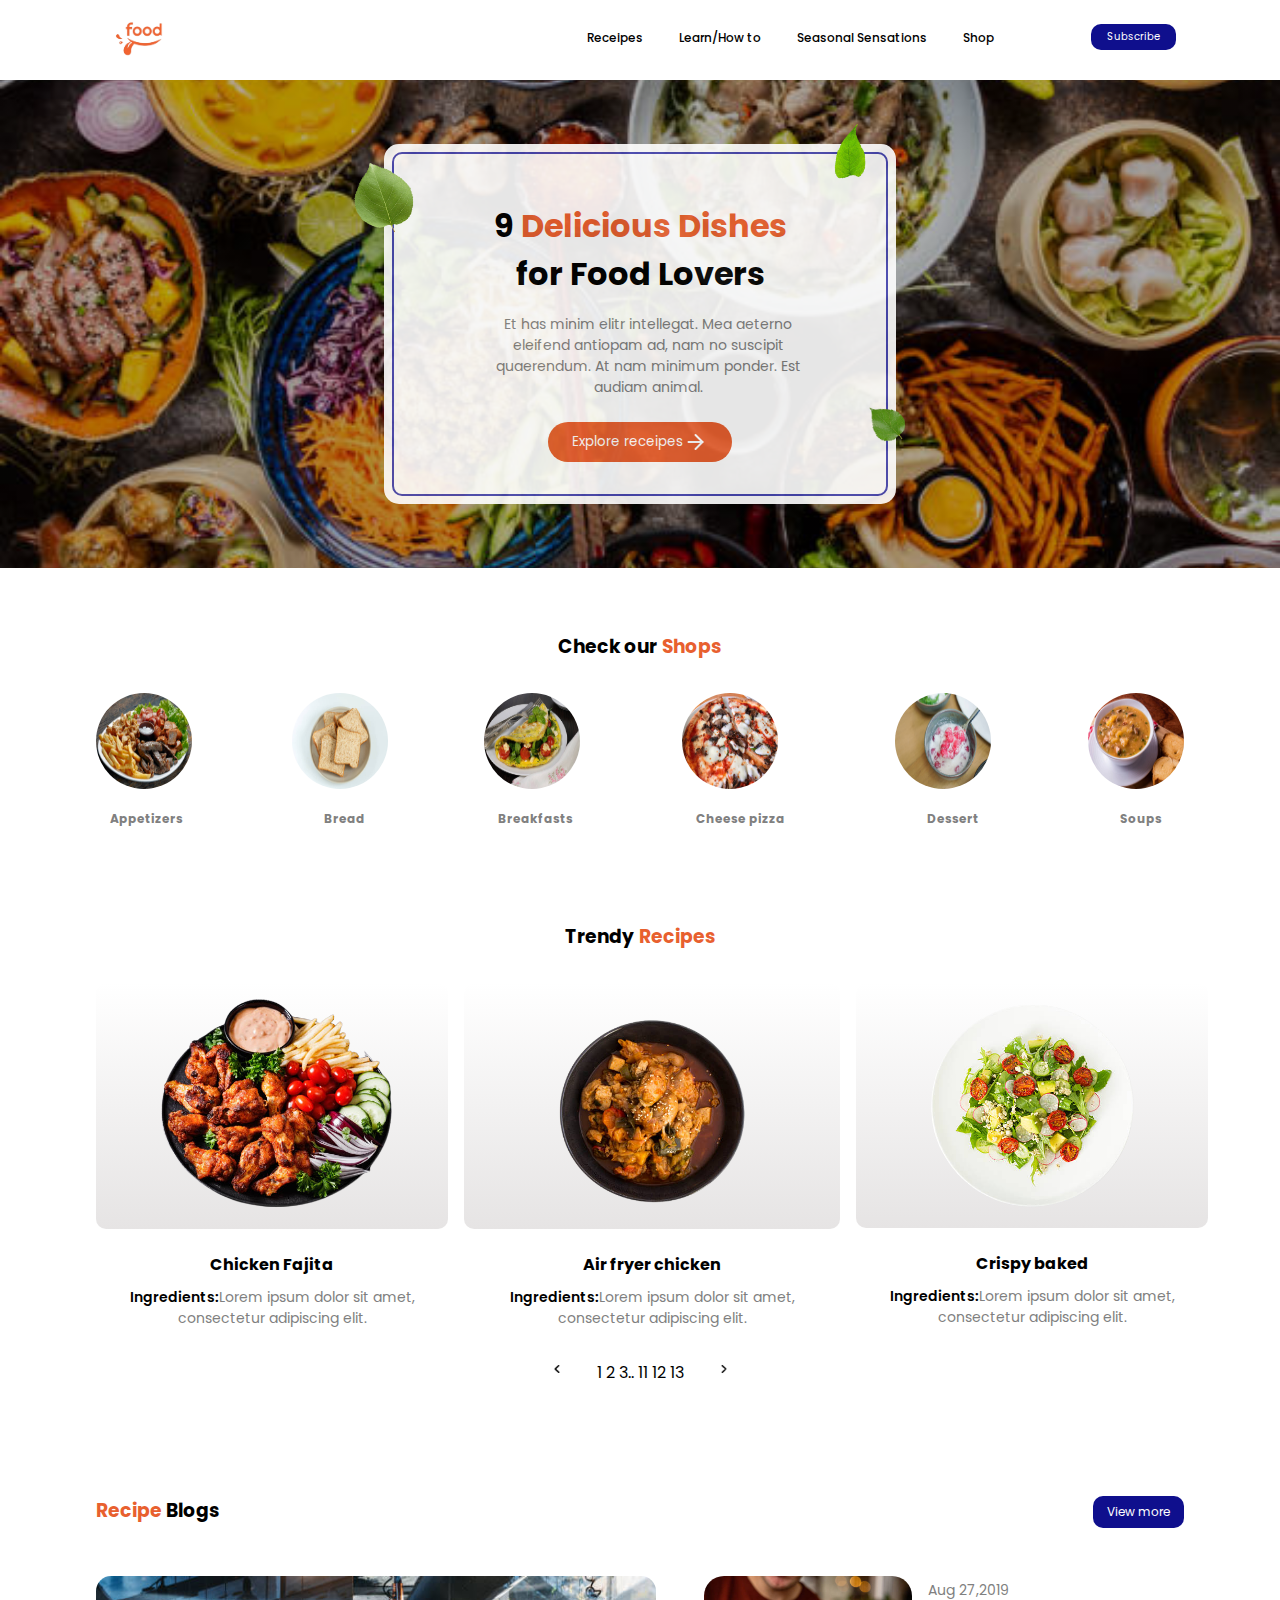
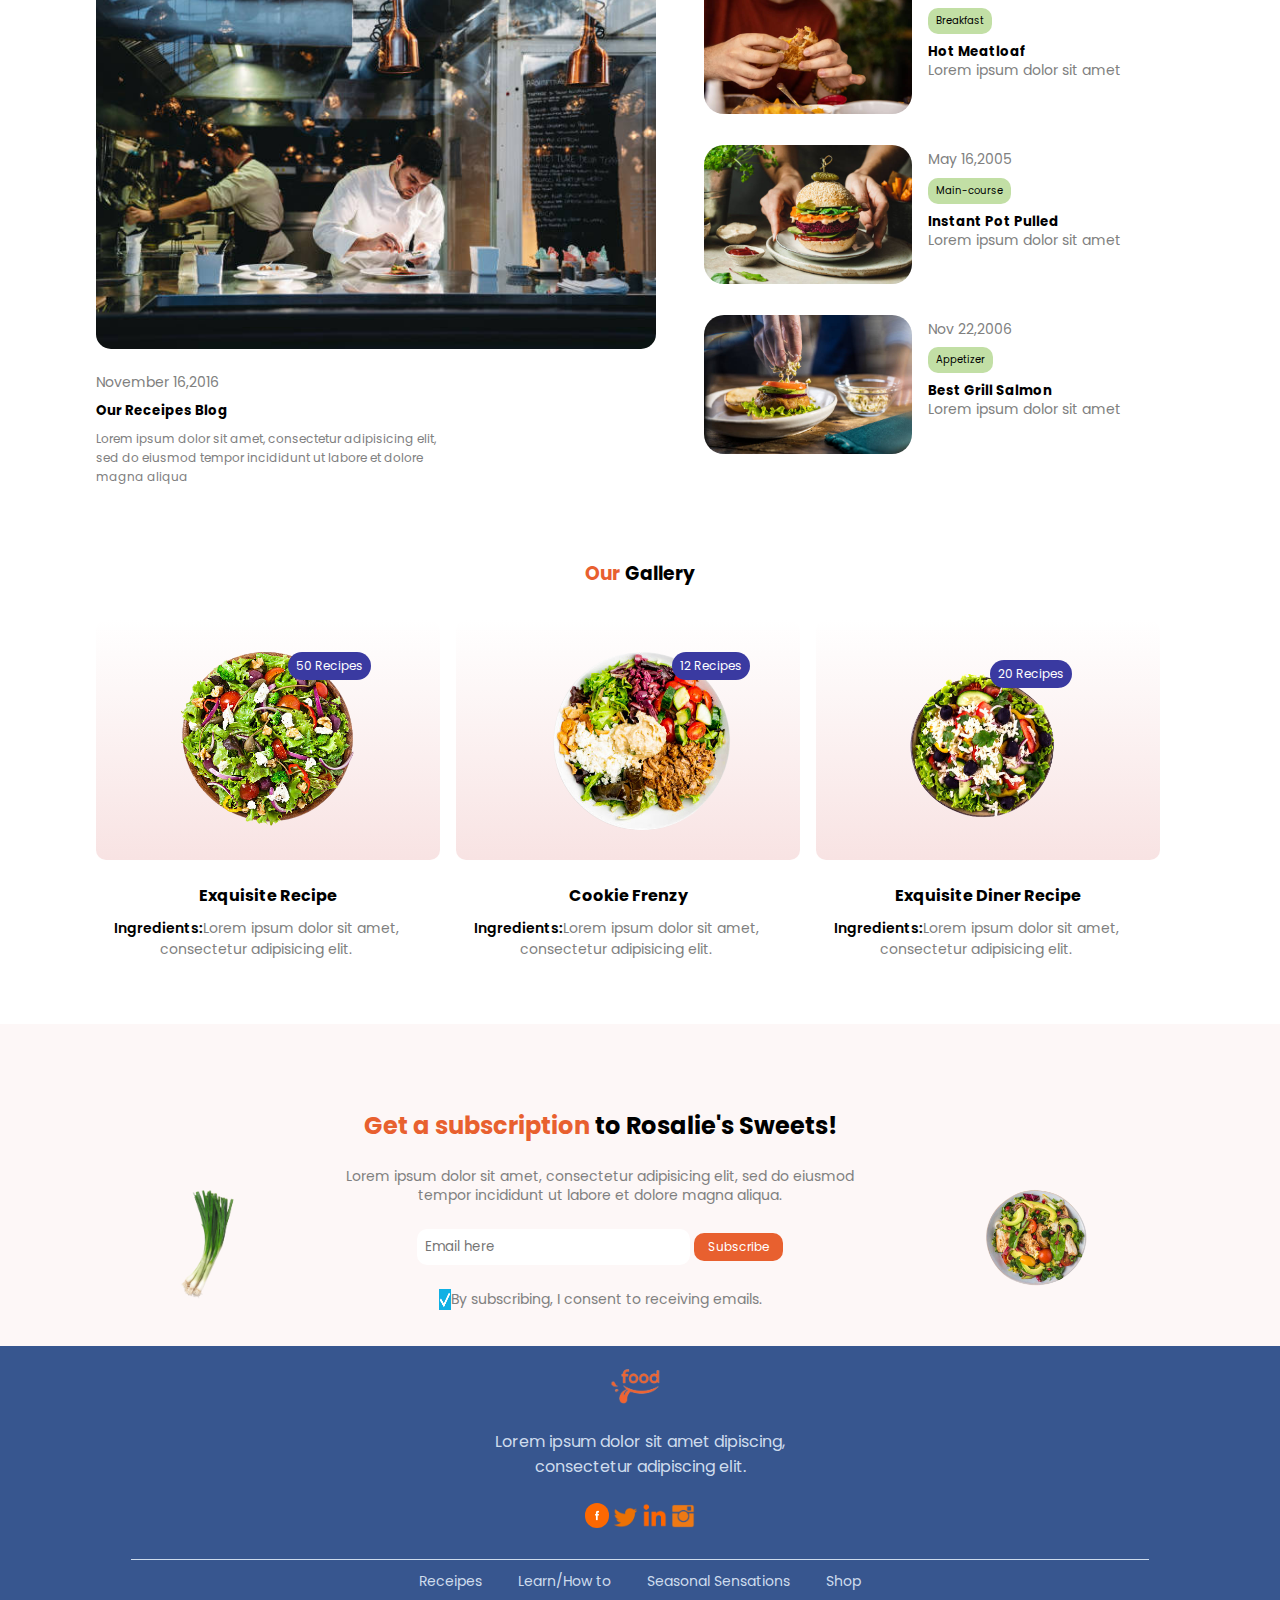
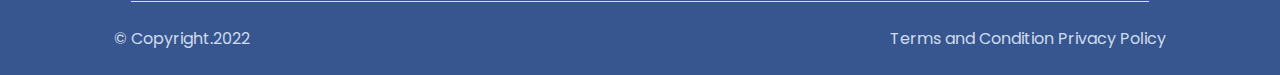
<file: index.html>
<!DOCTYPE html>
<html lang="en">
<head>
    <meta charset="UTF-8">
    <meta name="viewport" content="width=device-width, initial-scale=1.0">
    <link rel="shortcut icon" href="./images/favicon-32x32.png">
    <link rel="stylesheet" href="./style.css">
    <link href="https://fonts.googleapis.com/css2?family=Poppins:wght@400;600&display=swap" rel="stylesheet">
    <!-- <link href="https://fonts.googleapis.com/css2?family=Poppins:wght@400;600;700&display=swap" rel="stylesheet"> -->
    <!-- <link href="https://fonts.googleapis.com/css2?family=Poppins:wght@600;700&display=swap" rel="stylesheet"> -->
    <!-- <link href="https://fonts.googleapis.com/css2?family=Poppins:wght@600&display=swap" rel="stylesheet"> -->
    <!-- <link href="https://fonts.googleapis.com/css2?family=Poppins:wght@400;600&family=Roboto:wght@400;500&display=swap" rel="stylesheet"> -->
    <title>Delicious Dishes</title>
</head>
<body>
    <header class="main-header">
           <div>
             <img class="page-logo" src="./images/Screenshot_2023-08-01_125643-removebg-preview.png" alt="food icon" />
           </div>
           <div class="nav_links">
             <a href="#">Receipes</a>
             <a href="#">Learn/How to</a>
             <a href="#">Seasonal Sensations</a>
             <a href="#">Shop</a>
            </div>
            <div>
                <button class="subscribe-btn">Subscribe</button>
            </div>
    </header>
    <div class="intro-field">
        <div class="intro-field-two">
            <div class="intro-field-three">
              <div>
                 <h1>9 <span class="main_heading">Delicious Dishes</span></h1>
                 <h1>for Food Lovers</h1>
               </div>
               <div class="lorem">
                 <p class="lorem-text">Et has minim elitr intellegat. Mea aeterno eleifend antiopam ad, nam no suscipit quaerendum. At nam minimum ponder. Est audiam animal.</p>
               </div>
              <div class="explore-btn">
                 <button class="btn">Explore receipes<img class="arrow-right" src="./images/arrow-right.svg" alt="arrow right" /></button>
              </div>
            </div>
        </div>
    </div>
    <div> 
        <img class="leaf-one" src="./images/leaf-removebg-preview.png" alt="leaf" />
        <img class="leaf-two" src="./images/leaf-2-removebg-preview.png" alt="leaf" />
        <img class="leaf-three" src="./images/leaf-3-removebg-preview.png" alt="leaf" />
    </div>
    <div>
        <h3 class="sub-header">Check our <span class="sub_heading">Shops</span></h3>
        <div class="list-field">
            <div>
                <div>
                    <img class="appetizer-img" src="./images/appetizer.jpg" alt="appetizer" />
                </div>
                <div>
                    <h5 class="text">Appetizers</h5>
                </div>
            </div>
            
            <div>
                <div>
                    <img class="bread-img" src="./images/bread.jpg" alt="bread" />
               </div>
               <div>
                   <h5 class="text  text-two">Bread</h5>
                </div>
            </div>

            <div>
                <div>
                    <img class="breakfast-img" src="./images/breakfasts.jpg" alt="breakfasts" />
                </div>
                <div>
                    <h5 class="text">Breakfasts</h5>
                </div>
            </div>

            <div>
                <div>
                    <img class="pizza-img" src="./images/cheese-pizza.jpg" alt="cheese pizza" />
                </div>
                <div>
                    <h5 class="text">Cheese pizza</h5>
                </div>
            </div>

            <div>
                <div>
                    <img class="dessert-img" src="./images/desserts.jpg" alt="desserts" />
                </div>
                <div>
                    <h5 class="text  text-five">Dessert</h5>
                </div>
            </div>

            <div>
                <div>
                    <img class="chicken-soup-img" src="./images/soups.jpg" alt="soups image" />
                </div>
                <div>
                    <h5 class="text  text-six">Soups</h5>
                </div>
            </div>
        </div>
    </div>

    <div>
        <h3 class="recipe-header-container">Trendy <span class="recipe-header">Recipes</span></h3>
        <div class="trendy-foods">
          <div class="fajita-field">
              <div>
                 <img class="trendy-one" src="./images/chicken_fajita-removebg-preview.png" alt="chicken fajita" />
              </div>
              <h4 class="fajita">Chicken Fajita</h4>
              <p class="lorem-text-two"><span class="recipe-text">Ingredients:</span>Lorem ipsum dolor sit amet, consectetur adipiscing elit.</p>
          </div>
          <div  class="fryer-field">
              <div>
                 <img class="trendy-two" src="./images/air-fryer-chicken-removebg-preview.png" alt="chicken" />
              </div>
              <h4 class="air-fryer">Air fryer chicken</h4>
              <p class="lorem-text-two"><span class="recipe-text">Ingredients:</span>Lorem ipsum dolor sit amet, consectetur adipiscing elit.</p>
          </div>
          <div class="crispy-field">
              <div>
                 <img class="trendy-three" src="./images/trendy-3-removebg-preview.png" alt="crispy baked" />
              </div>
             <h4 class="crispy">Crispy baked</h4>
             <p class="lorem-text-two"><span class="recipe-text">Ingredients:</span>Lorem ipsum dolor sit amet, consectetur adipiscing elit.</p>
          </div>
        </div>

        <div class="calender-field">
            <div class="arrow-left-container">
                <img class="arrow-left" src="./images/angle-left-icon-removebg-preview.png" alt="angle left icon" />
            </div>
            <p class="figures">1 2 3.. 11 12 13</p>
            <div class="arrow-right-container">
                <img class="arrow-left-two" src="./images/angle-right-icon-removebg-preview.png" alt="angle right icon" />
            </div>
        </div>
    </div>
    
        <div class="recipe-field">
            <h3><span class="recipe-heading">Recipe</span> Blogs</h3>
            <button class="view-btn">View more</button>
        </div>
    <div class="recipe-img">
          <div>
               <div>
                 <img class="recipe-one" src="./images/chef_spices.jpg" alt="chef cooking" />
               </div>
               <div class="date-field">
                 <p class="date-one">November 16,2016</p>
                 <h5>Our Receipes Blog</h5>
                 <P class="lorem-text-three">Lorem ipsum dolor sit amet, consectetur adipisicing elit, sed do eiusmod tempor incididunt ut labore et dolore magna aliqua</P>
                </div>
           </div>
            <div class="recipe-img-two">
              <div class="recipe-two-field">
                  <div>
                     <img class="recipe-two" src="./images/chef-spicing.jpg" alt="chef spicing" />
                  </div>
                  <div class="fld">
                     <p class="date">Aug 27,2019</p>
                     <button class="recipe-btn">Breakfast</button>
                     <h5>Hot Meatloaf</h5>
                     <p class="lorem-three">Lorem ipsum dolor sit amet</p>
                  </div>
              </div>
              <div class="recipe-three-field">
                  <div>
                     <img class="recipe-three" src="./images/dishing-food.jpg" alt="dishes" />
                  </div>
                  <div class="fld">
                     <p class="date">May 16,2005</p>
                     <button class="recipe-btn">Main-course</button>
                     <h5>Instant Pot Pulled</h5>
                     <p class="lorem-three">Lorem ipsum dolor sit amet</p>
                   </div>
              </div>
               <div class="recipe-four-field">
                  <div>
                     <img class="recipe-four" src="./images/salmon.jpg" alt="salmon image" />
                   </div>
                  <div class="fld">
                     <p class="date">Nov 22,2006</p>
                     <button class="recipe-btn">Appetizer</button>
                      <h5>Best Grill Salmon</h5>
                     <p class="lorem-three">Lorem ipsum dolor sit amet</p>
                 </div>
             </div>
            </div> 
    </div>

    <div>
        <h3 class="our-header"><span class="our-text">Our</span> Gallery</h3>
        <div class="gallery-field">
            <div>
             <button class="no-btn  fifty-btn">50 Recipes</button>
             <img class="img-one" src="./images/exquisite-recipe-1-removebg-preview.png" alt="exquisite recipe" />
                <div class="sub-field">
                 <h4 class="cookie">Exquisite Recipe</h4>
                 <p class="lorem-text-two"><span class="recipe-text">Ingredients:</span>Lorem ipsum dolor sit amet, consectetur adipisicing elit.</p>
                </div>
            </div>
            
            <div class="img-two-field">
             <button class="no-btn  twelve-btn">12 Recipes</button>
             <img class="img-two" src="./images/exquisite-recipe-2-removebg-preview.png" alt="cookie frenzy" />
                <div class="sub-field">
                 <h4 class="cookie">Cookie Frenzy</h4>
                 <p class="lorem-text-two"><span class="recipe-text">Ingredients:</span>Lorem ipsum dolor sit amet, consectetur adipisicing elit.</p>
                </div>
            </div>

            <div>
             <button class="no-btn  twenty-btn">20 Recipes</button>
             <img class="img-three" src="./images/exquisite-recipe-3-removebg-preview.png" alt="exquisite diner recipe" />
                <div class="sub-field">
                 <h4 class="cookie">Exquisite Diner Recipe</h4>
                 <p class="lorem-text-two"><span class="recipe-text">Ingredients:</span>Lorem ipsum dolor sit amet, consectetur adipisicing elit.</p>
                </div>
            </div>
        </div>
   </div>

   <div class="divided-field">
       <div>
         <img class="green-onion" src="./images/green-onion-removebg-preview.png" alt="green onion" />
       </div>
       <div class="subscription-field">
         <h2><span class="subscription-text">Get a subscription</span> to Rosalie's Sweets!</h2>
         <p class="lorem-text-four">Lorem ipsum dolor sit amet, consectetur adipisicing elit, sed do eiusmod tempor incididunt ut labore et dolore magna aliqua.</p>
         <form class="input-field">
            <input type="text" placeholder="Email here"  id="Email" name="Email">
            <button class="subscribe-button">Subscribe</button>
         </form>
            <div class="div-field">
             <img class="white-tick" src="./images/white-tick.jpg" alt="white tick" />
             <p class="subs">By subscribing, I consent to receiving emails.</p>
            </div>
       </div>
       <div>
           <img class="veggies" src="./images/vegetable-2-removebg-preview.png" alt="vegetables" />
       </div>
   </div>

   <footer class="page-footer">
       <div>
         <img class="page-logo-two" src="./images/Screenshot_2023-08-01_125643-removebg-preview.png" alt="food icon" />
       </div>
       <p class="lorem-ipsum">Lorem ipsum dolor sit amet dipiscing, consectetur adipiscing elit. </p>
       <div class="page-social-icons">
          <img class="facebook-icon" src="./images/b39a2d29a24513ff9b9f7ccdaa79d675.jpg" alt="facebook icon" />
         <img class="twitter-icon" src="./images/twitter-removebg-preview.png" alt="twitter icon" />
         <img class="linkedin-icon" src="./images/linked-in-removebg-preview.png" alt="linkedin icon" />
          <img class="instagram-icon" src="./images/instagram-icon-removebg-preview.png" alt="./instagram icon" />
       </div>

       <div class="footer-navlinks">
        <a class="receipes-link" href="#">Receipes</a>
        <a class="learn-link" href="#">Learn/How to</a>
        <a class="sensation-link" href="#">Seasonal Sensations</a>
        <a class="shop-link" href="#">Shop</a>
       </div>

       <div class="page-last-links">
          <div>
             <p class="copyright">&copy; Copyright.2022</p>
          </div>
          <div class="page-link">
              <a href="#">Terms and Condition</a>
              <a href="#">Privacy Policy</a>
          </div>
       </div>
   </footer>
</body>
</html>
</file>
<file: style.css>
* {
    margin: 0;
    padding: 0;
    box-sizing: border-box;
    text-decoration: none;
    font-family: 'Poppins', sans-serif;
}

html {
    scrollbar-width: none;
}

.page-logo {
    width: 20%;
}

.nav_links > a {
    color: black;
    font-size: 12px;
    font-weight: 500;
    padding: 1rem 1rem 0 1rem;
}

.nav_links {
    padding-top: 1.5rem;
}

.subscribe-btn {
    margin-top: 1.5rem;
    border: none;
    border-radius: 10px;
    font-size: 10px;
    padding: 5px 1rem;
    color: white;
    background-color: rgb(15, 15, 141);
}

.main-header {
    display: flex;
    padding: 0 4rem;
    justify-content: space-around;
}

.intro-field {
    display: flex;
    flex-direction: column;
    text-align: center;
    background-image:
    linear-gradient(to bottom, rgba(0, 0, 0, 0.3), rgba(0, 0, 0, 0.3)),
    url('images/main-img1.jpg');
    background-image: linear-gradient(to top, rgb(232, 96, 47), rgb(71, 71, 178))  url(./images/main-img1.jpg);
    background-repeat: no-repeat;
    background-size: cover;
    background-position: center;
    padding: 4rem 0;
}

.intro-field-two {
    background-color: white;
    opacity: 0.9;
    border-radius: 15px;
    margin: 0 24rem;
}

.intro-field-three {
  border-color: rgb(71, 71, 178);
  border-style: solid solid solid solid;
  border-width: 2px;
  border-radius: 10px;
  margin: 8px;
  padding: 3rem 0 2rem 0;
}

.main_heading, .sub_heading, .recipe-header, .recipe-heading, .our-text, .subscription-text {
    color: rgb(232, 96, 47);
}

.sub_heading, .recipe-header {
    padding-left: 5px;
}

.sub-header {
    display: flex;
    justify-content: center;
    padding: 4rem 0 2rem 0;
}

.text {
    color: grey;
    font-size: 12px;
    padding: 14px;
}

.text-two, .text-six, .text-five {
    padding-left: 2rem;
}

.our-text {
    padding-right: 5px;
}

.lorem, .recipe-header-container, .fajita, .crispy, .air-fryer {
    display: flex;
    justify-content: center;
}

.lorem-text {
    color: grey;
    font-size: 14px;
    width: 22rem;
    padding: 1rem 0 1.5rem 1rem;
}

.lorem-text-two {
    color: grey;
    font-size: 14px;
    width: 20rem;
    text-align: center;
}

.explore-btn, .btn {
    display: flex;
    justify-content: center;
    text-align: center;
    align-items: center;
}

.btn {
    background-color: rgb(232, 96, 47);
    color: white;
    border: none;
    border-radius: 20px;
    padding: 8px 1.5rem;
}

.leaf-one {
    width: 4rem;
    position: absolute;
    top: 10rem;
    left: 22rem;
}

.leaf-two {
    width: 4rem;
    position: absolute;
    top: 7rem;
    right: 25rem;
}

.leaf-three {
    position: absolute;
    width: 3rem;
    right: 23rem;
    top: 25rem;
}

.appetizer-img, .bread-img, .breakfast-img, .pizza-img, .dessert-img, .chicken-soup-img {
    width: 6rem;
    height: 6rem;
    border-radius: 50%;
}

.list-field {
    display: flex;
    justify-content: space-between;
    padding: 0 6rem;
}

.trendy-foods {
    display: flex;
    padding: 0 6rem;
}

.trendy-one, .trendy-three {
    width: 22rem;
    background-image: linear-gradient(#ffffff, #e6e4e4);
    padding: 1rem;
    border-radius: 10px;
}

.fryer-field, .fajita-field, .crispy-field {
    display: flex;
    flex-direction: column;
    align-items: center;
}

.fryer-field {
    padding: 0 1rem;
}

.trendy-two {
    width: 23.5rem;
    padding: 1rem 1rem 0 1rem;
    background-image: linear-gradient(#ffffff, #e6e4e4);
    border-radius: 10px;
}

.fajita, .crispy, .air-fryer, .cookie {
    padding: 1rem 0 10px 0;
}

.recipe-text {
    color: #000000;
    font-weight: 600;
}

.recipe-header-container {
    padding: 5rem 0 2rem 0;
}

.calender-field, .our-header, .cookie {
    display: flex;
    justify-content: center;
    align-items: center;
}

.arrow-left, .arrow-left-two {
    width: 5rem;
}

.recipe-field {
    display: flex;
    justify-content: space-between;
    padding: 5rem 6rem 3rem 6rem;
}

.view-btn {
    font-size: 12px;
    color: #ffffff;
    border: none;
    padding: 7px 14px;
    border-radius: 10px;
    background-color: #0f0f8d;
}

.recipe-img {
    display: flex;
    flex-direction: row;
    padding: 0 6rem;
}

.recipe-img-two {
    padding-left: 3rem;
}

.recipe-one {
    width: 35rem;
    border-radius: 15px;
}

.recipe-two, .recipe-three, .recipe-four {
    width: 13rem;
    border-radius: 20px;
}

.recipe-two-field, .recipe-three-field, .recipe-four-field, .gallery-field, .divided-field, .div-field {
    display: flex;
}

.recipe-three-field {
    padding: 1.5rem 0;
}

.lorem-text-three {
    font-size: 12px;
    width: 22rem;
    color: #808080;
    line-height: 1.2rem;
    padding: 8px 0;
}

.date, .lorem-three, .date-one {
    font-size: 14px;
    color: #808080;
}

.date-one {
    padding: 1rem 0 8px 0;
}

.recipe-btn {
    font-size: 10px;
    background-color: #c2dfa5;
    border: none;
    border-radius: 10px;
    padding: 5px 8px;
    margin: 8px 0;
}

.fld {
    line-height: 1.2rem;
    padding: 5px 0 0 1rem;
}

.gallery-field {
    padding: 0 6rem;
}

.img-one, .img-two, .img-three {
    width: 21.5rem;
    background-image: linear-gradient(#ffffff, #f8e3e3);
    padding: 1rem;
    border-radius: 10px;
}

.img-two-field {
    margin: 0 1rem;
}

.our-header {
    padding: 4rem 0 2rem 0;
}

.no-btn {
    background-color: #3a3aa1;
    color: #ffffff;
    font-size: 12px;
    border: none;
    padding: 5px 8px;
    border-radius: 15px;
    position: absolute;
}

.fifty-btn {
    left: 18rem;
    margin-top: 2rem;
}

.twelve-btn {
    left: 42rem;
    margin-top: 2rem;
}

.twenty-btn {
    right: 13rem;
    margin-top: 2.5rem;
}

.div-field {
    padding-top: 1.5rem;
}

.white-tick {
    width: 12px;
}

.divided-field {
    padding: 5rem 6rem 2rem 6rem;
    margin: 4rem 0 0 0;
    display: flex;
    flex-direction: row;
    justify-content: center;
    background-color: #fdf7f7;
}

.veggies {
    width: 10rem;
    padding-top: 5rem;
}

.green-onion {
  width: 5rem;
  padding-top: 5rem;
}

.page-logo-two {
    width: 5rem;
}

.subscription-field {
    display: flex;
    flex-direction: column;
    justify-content: center;
    text-align: center;
    align-items: center;
    padding: 0 6rem;
}

.lorem-text-four {
    width: 32rem;
    color: #808080;
    font-size: 14px;
    line-height: 1.2rem;
    padding: 1.5rem 0;
}

.subs {
    color: #808080;
    font-size: 14px;
}

.subscribe-button {
    background-color: #e8602f;
    color: #ffffff;
    border: none;
    font-size: 12px;
    padding: 5px 14px;
    border-radius: 10px;
}

#Email {
    padding: 8px;
    border: none;
    border-radius: 10px;
}

.page-footer {
    background-color: rgb(55, 86, 143);
    display: flex;
    flex-direction: column;
    align-items: center;
    text-align: center;
}

.lorem-ipsum, .footer-navlinks > a, .copyright, .page-link > a {
    color: #cedced;
}

.footer-navlinks > a {
   padding: 0 1rem;
   font-size: 14px;
}

.footer-navlinks {
    border-color: #cedced;
    border-style: solid hidden solid hidden;
    border-width: 1px;
    padding: 8px 17rem;
}

.lorem-ipsum {
    width: 20rem;
}

.page-last-links {
    display: flex;
    padding: 1.5rem 0;
}

.page-social-icons {
    padding: 1.5rem;
}

.facebook-icon {
    border-radius: 50%;
    width: 2%;
}

.twitter-icon, .linkedin-icon, .instagram-icon {
    width: 2%;
}

.copyright {
    padding-right: 20rem;
}

.page-link {
    padding-left: 20rem;
}
</file>
